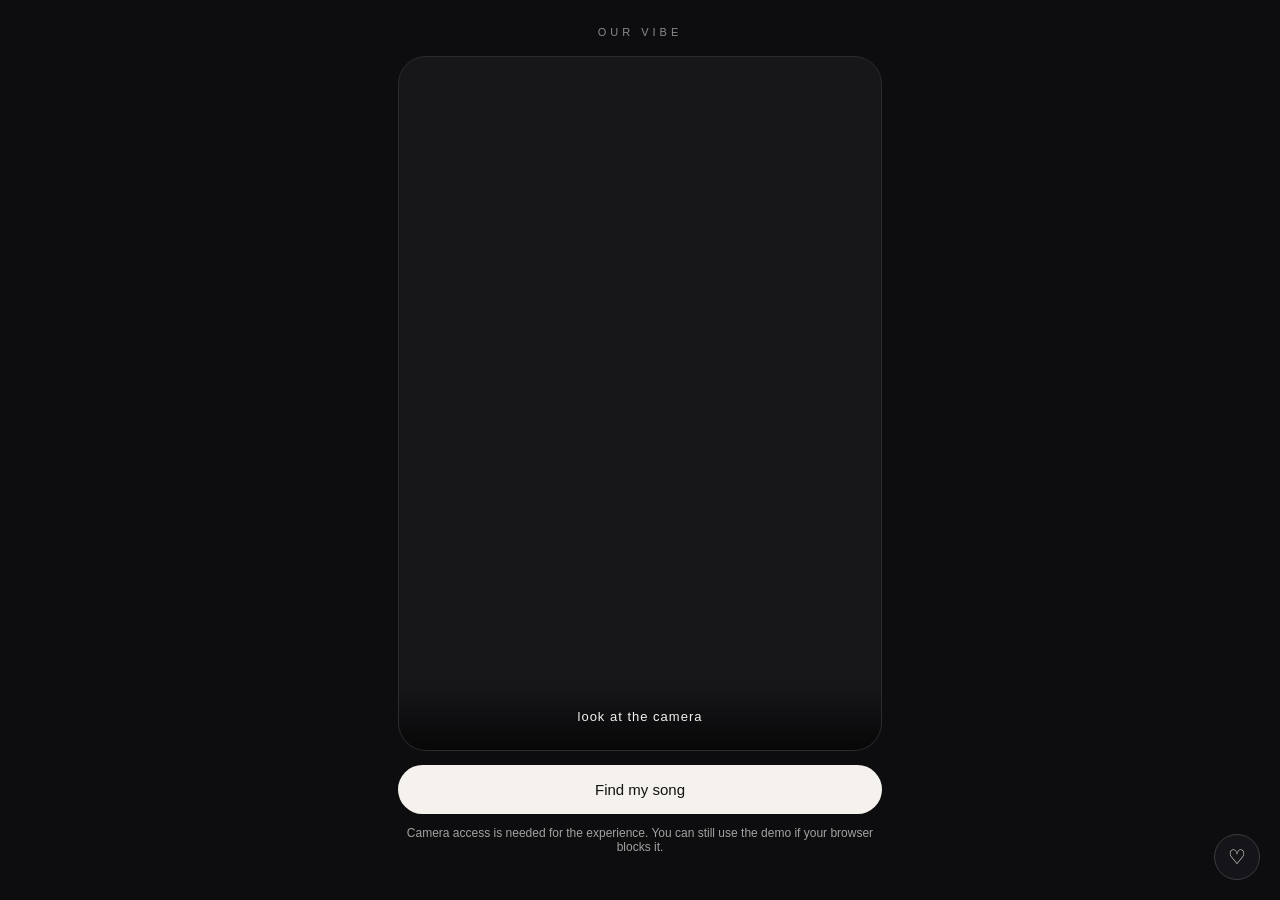
<file: Index.html>
<!doctype html>
<html lang="en">
<head>
<meta charset="utf-8">
<meta name="viewport" content="width=device-width,initial-scale=1,viewport-fit=cover">
<title>Our Vibe</title>
<link rel="stylesheet" href="style.css">
</head>
<body>
<main class="app">

  <section id="cameraScreen" class="screen active">
    <div class="top">
      <span class="tiny">OUR VIBE</span>
    </div>

    <div class="camera-wrap">
      <video id="camera" autoplay playsinline muted></video>
      <div class="camera-overlay">
        <span>look at the camera</span>
      </div>
    </div>

    <button id="continueBtn" class="primary">
      Find my song
    </button>

    <p id="cameraMsg" class="msg"></p>
  </section>


  <section id="resultScreen" class="screen">

    <div class="top">
      <span class="tiny">TODAY'S VIBE</span>
    </div>

    <div class="result-card">

      <div id="vibeText" class="vibe">
        Warm · Romantic
      </div>

      <div id="songArt" class="art"></div>

      <p class="eyebrow">YOUR SONG</p>

      <h1 id="songTitle">—</h1>

      <p id="songArtist">—</p>

      <button id="playBtn" class="primary">
        Play on YouTube
      </button>

      <button id="againBtn" class="ghost">
        Another moment
      </button>

    </div>

    <p id="resultMsg" class="msg"></p>

  </section>


  <section id="photosScreen" class="screen">

    <div class="top">
      <span class="tiny">US</span>
    </div>

    <div id="photos" class="photos"></div>

    <button id="backBtn" class="ghost">
      Back
    </button>

  </section>


  <button id="photosBtn" class="floating">
    ♡
  </button>

</main>

<script src="app.js"></script>
</body>
</html>
</file>
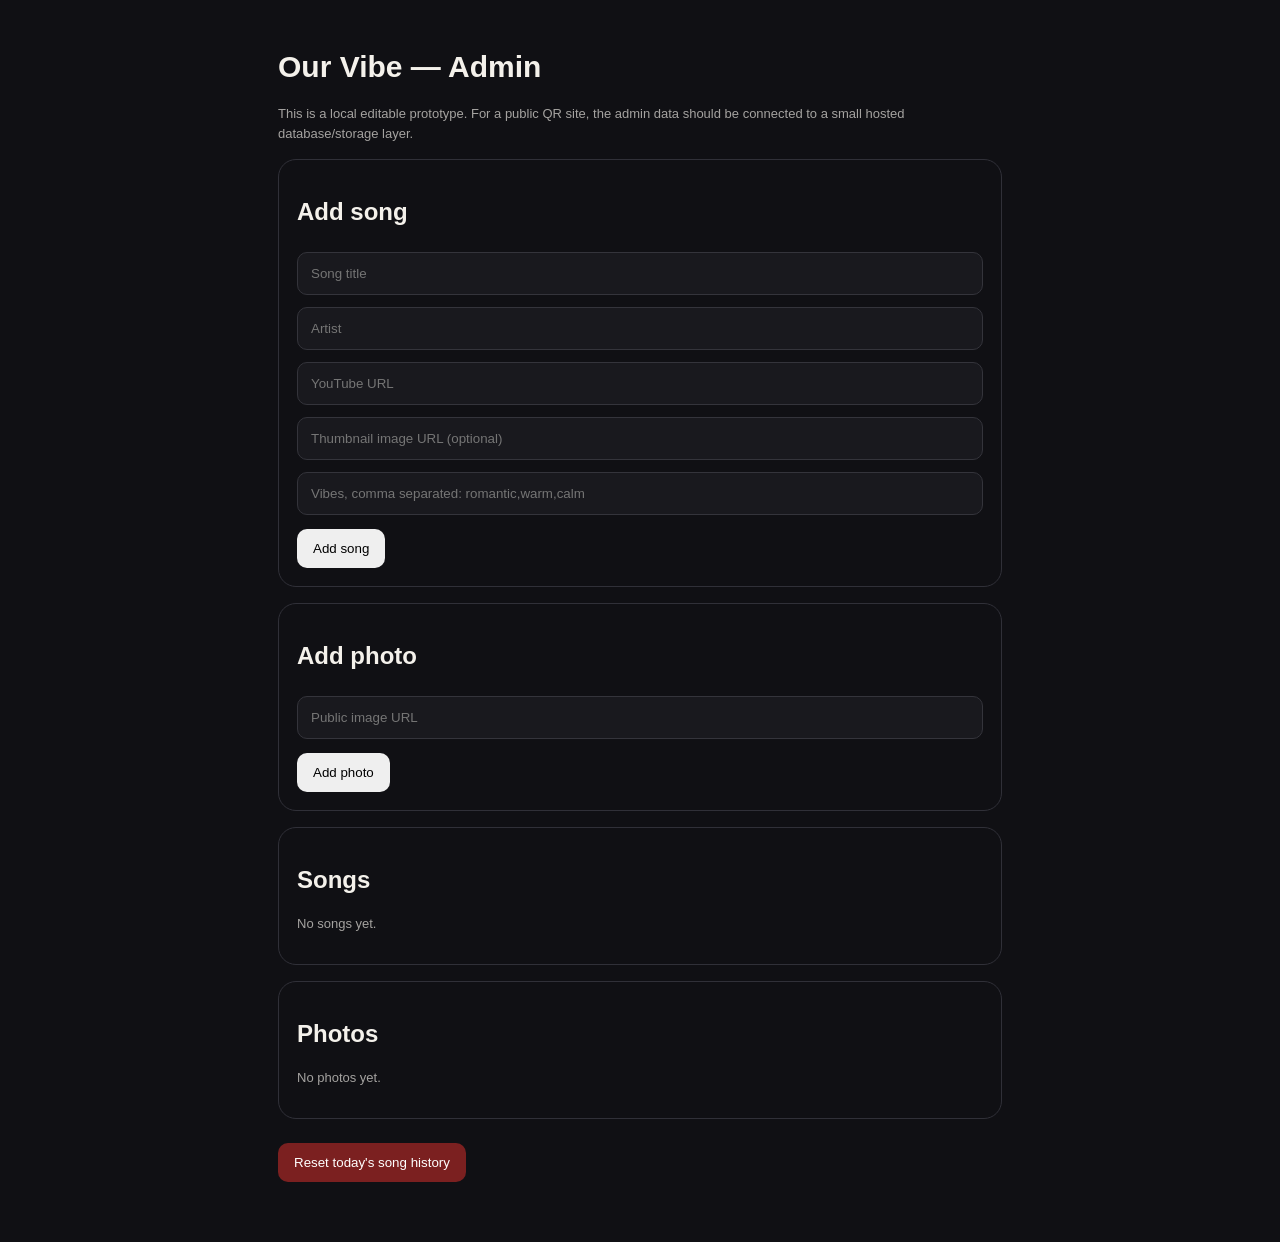
<file: Admin.html>
<!doctype html>
<html lang="en">

<head>

<meta charset="utf-8">

<meta
  name="viewport"
  content="width=device-width,initial-scale=1"
>

<title>Our Vibe — Admin</title>

<link
  rel="stylesheet"
  href="admin.css"
>

</head>


<body>

<main>

<h1>Our Vibe — Admin</h1>

<p class="note">

This is a local editable prototype.
For a public QR site, the admin data should be
connected to a small hosted database/storage layer.

</p>


<section>

<h2>Add song</h2>

<input
  id="title"
  placeholder="Song title"
>

<input
  id="artist"
  placeholder="Artist"
>

<input
  id="url"
  placeholder="YouTube URL"
>

<input
  id="image"
  placeholder="Thumbnail image URL (optional)"
>

<input
  id="vibes"
  placeholder="Vibes, comma separated: romantic,warm,calm"
>

<button onclick="addSong()">
Add song
</button>

</section>



<section>

<h2>Add photo</h2>

<input
  id="photo"
  placeholder="Public image URL"
>

<button onclick="addPhoto()">
Add photo
</button>

</section>



<section>

<h2>Songs</h2>

<div id="songs"></div>

</section>



<section>

<h2>Photos</h2>

<div id="photos"></div>

</section>



<button
  class="danger"
  onclick="resetHistory()"
>

Reset today's song history

</button>


<script src="admin.js"></script>

</main>

</body>

</html>
</file>
<file: style.css>
* {
  box-sizing: border-box;
}

html,
body {
  margin: 0;
  min-height: 100%;
  font-family: Arial, sans-serif;
  background: #0d0d0f;
  color: #f5f2ed;
}

body {
  min-height: 100svh;
}

.app {
  min-height: 100svh;
  max-width: 520px;
  margin: auto;
  padding: 22px 18px 34px;
  position: relative;
}

.screen {
  display: none;
  min-height: calc(100svh - 56px);
  flex-direction: column;
}

.screen.active {
  display: flex;
}

.top {
  display: flex;
  justify-content: center;
  margin: 4px 0 18px;
}

.tiny {
  font-size: 11px;
  letter-spacing: 4px;
  opacity: .55;
}

.camera-wrap {
  position: relative;
  flex: 1;
  min-height: 55svh;
  border-radius: 28px;
  overflow: hidden;
  background: #17171a;
  border: 1px solid #2b2b30;
}

.camera-wrap video {
  width: 100%;
  height: 100%;
  object-fit: cover;
  transform: scaleX(-1);
}

.camera-overlay {
  position: absolute;
  inset: auto 0 0;
  padding: 26px;
  text-align: center;
  background: linear-gradient(
    transparent,
    rgba(0,0,0,.7)
  );
  font-size: 13px;
  letter-spacing: 1px;
}

.primary,
.ghost {
  width: 100%;
  border-radius: 999px;
  padding: 16px 20px;
  font-size: 15px;
  cursor: pointer;
  margin-top: 14px;
}

.primary {
  border: 0;
  background: #f5f2ed;
  color: #111;
}

.ghost {
  background: transparent;
  color: #f5f2ed;
  border: 1px solid #3b3b42;
}

.msg {
  text-align: center;
  font-size: 12px;
  opacity: .65;
  min-height: 18px;
}

.result-card {
  margin: auto 0;
  text-align: center;
}

.vibe {
  font-size: 14px;
  letter-spacing: 1px;
  opacity: .72;
  margin-bottom: 18px;
}

.art {
  width: min(70vw,300px);
  aspect-ratio: 1;
  margin: auto;
  border-radius: 20px;
  background: linear-gradient(
    135deg,
    #25252b,
    #121216
  );
  background-size: cover;
  background-position: center;
}

.eyebrow {
  font-size: 10px;
  letter-spacing: 3px;
  opacity: .5;
  margin: 22px 0 7px;
}

.result-card h1 {
  font-size: 30px;
  margin: 0 0 5px;
}

.result-card p {
  margin: 0;
  opacity: .65;
}

.photos {
  display: grid;
  grid-template-columns: 1fr 1fr;
  gap: 10px;
  flex: 1;
  align-content: start;
}

.photo {
  border-radius: 16px;
  overflow: hidden;
  background: #19191d;
  aspect-ratio: 1;
}

.photo img {
  width: 100%;
  height: 100%;
  object-fit: cover;
}

.floating {
  position: fixed;
  right: 20px;
  bottom: 20px;
  width: 46px;
  height: 46px;
  border-radius: 50%;
  border: 1px solid #3b3b42;
  background: #151519;
  color: #fff;
  font-size: 20px;
}

.hidden {
  display: none;
}
</file>
<file: admin.css>
* {
  box-sizing: border-box;
}

body {
  margin: 0;
  background: #101014;
  color: #f4f1eb;
  font-family: Arial, sans-serif;
}

main {
  max-width: 760px;
  margin: auto;
  padding: 30px 18px 60px;
}

h1 {
  font-size: 30px;
}

section {
  border: 1px solid #303038;
  border-radius: 18px;
  padding: 18px;
  margin: 16px 0;
}

input {
  width: 100%;
  padding: 13px;
  margin: 6px 0;
  border-radius: 10px;
  border: 1px solid #34343b;
  background: #19191e;
  color: white;
}

button {
  padding: 12px 16px;
  border: 0;
  border-radius: 10px;
  cursor: pointer;
  margin-top: 8px;
}

.danger {
  background: #7b2020;
  color: #fff;
}

.item {
  padding: 12px 0;
  border-bottom: 1px solid #292930;
}

.tag {
  opacity: .6;
  font-size: 12px;
}

.note {
  opacity: .65;
  font-size: 13px;
  line-height: 1.5;
}
</file>
